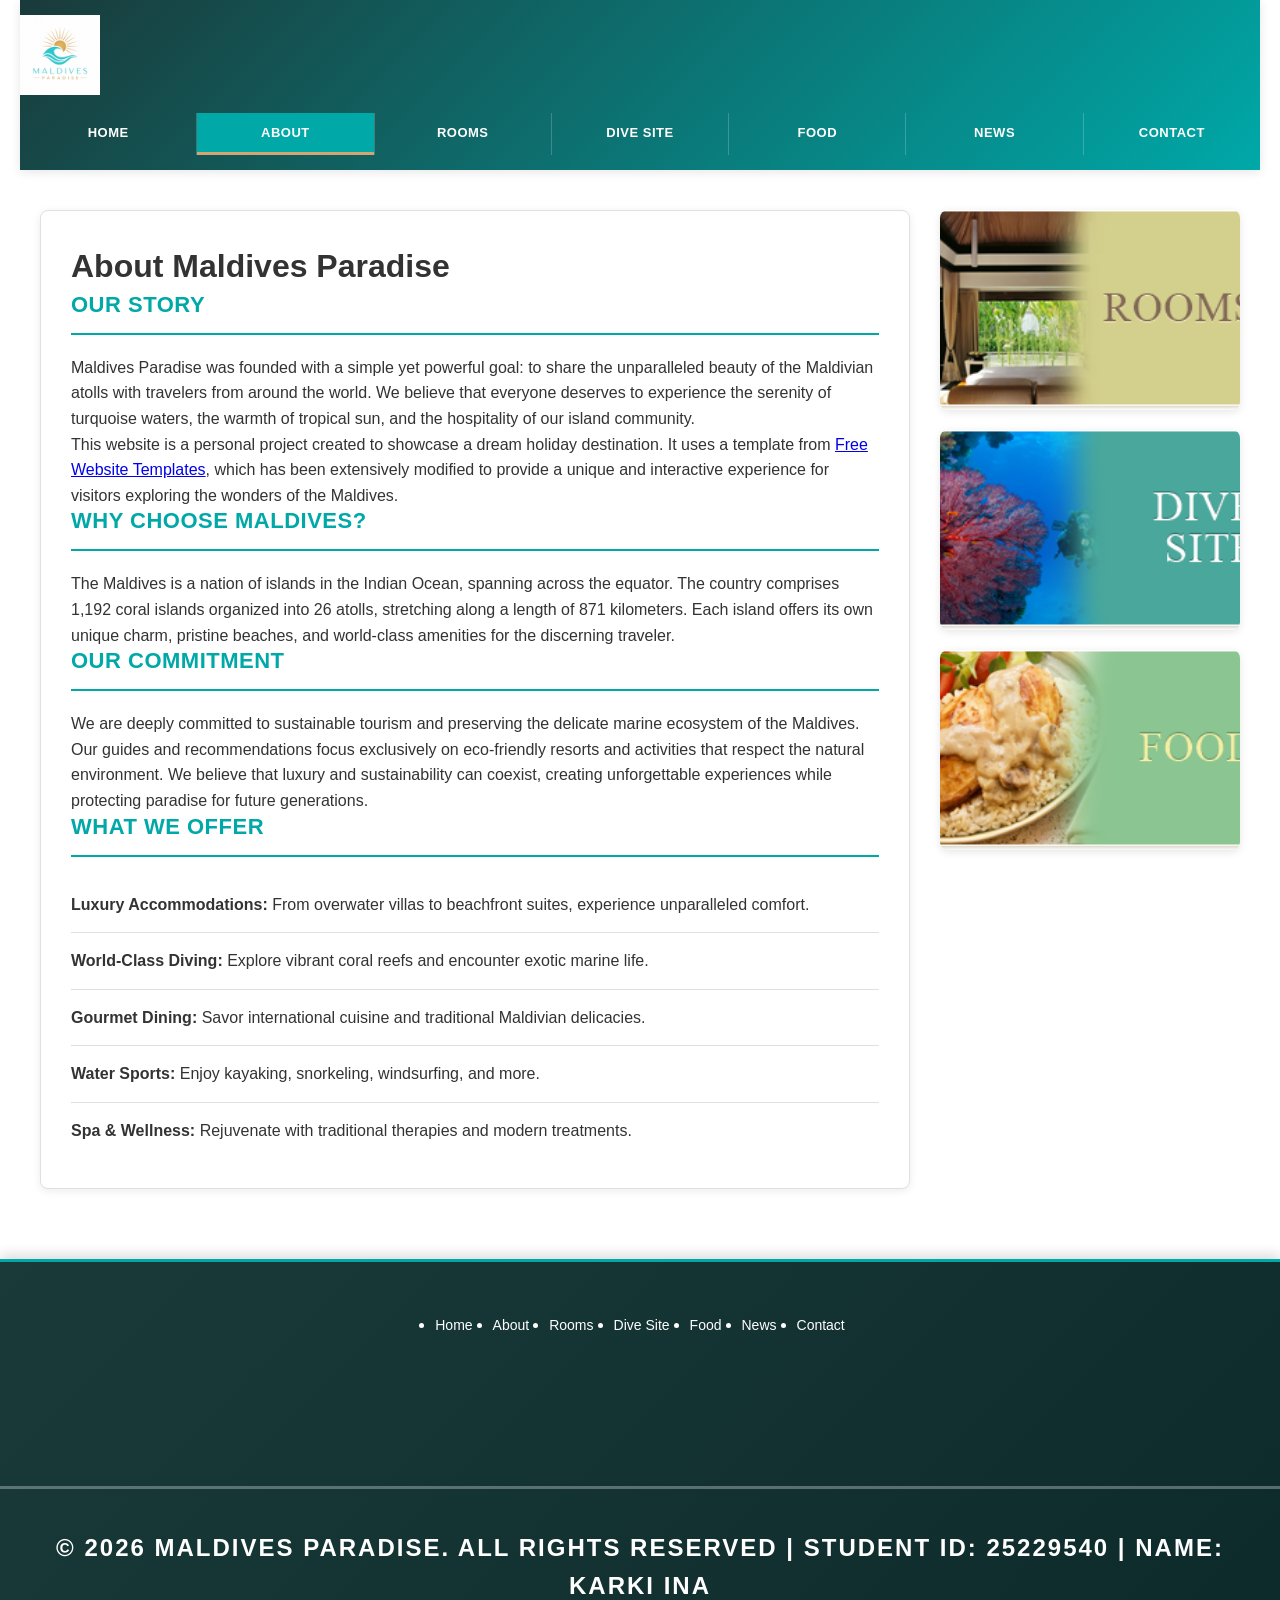
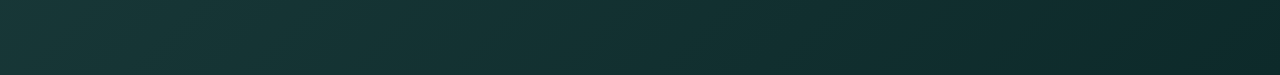
<file: about.html>
<!DOCTYPE html>
<html lang="en">
<head>
	<meta charset="UTF-8">
	<meta name="viewport" content="width=device-width, initial-scale=1.0">
	<title>About - Maldives Paradise</title>
	<link rel="stylesheet" href="css/style.css" type="text/css">
</head>
<body>
	<div id="background">
		<div id="page">
			<!-- HEADER & NAVIGATION -->
			<div id="header">
				<div id="logo">
					<a href="index.html" title="Maldives Paradise Home">
						<img src="images/logo_new.png" alt="Maldives Paradise Logo" style="height: 80px; width: auto;">
					</a>
				</div>
				<div id="navigation">
					<ul>
						<li>
							<a href="index.html">Home</a>
						</li>
						<li class="selected">
							<a href="about.html">About</a>
						</li>
						<li>
							<a href="rooms.html">Rooms</a>
						</li>
						<li>
							<a href="dives.html">Dive Site</a>
						</li>
						<li>
							<a href="foods.html">Food</a>
						</li>
						<li>
							<a href="news.html">News</a>
						</li>
						<li>
							<a href="contact.html">Contact</a>
						</li>
					</ul>
				</div>
			</div>

			<!-- CONTENT -->
			<div id="contents">
				<div class="box">
					<div>
						<div>
							<h1>About Maldives Paradise</h1>
							
							<h3>Our Story</h3>
							<p>
								Maldives Paradise was founded with a simple yet powerful goal: to share the unparalleled beauty of the Maldivian atolls with travelers from around the world. We believe that everyone deserves to experience the serenity of turquoise waters, the warmth of tropical sun, and the hospitality of our island community.
							</p>
							<p>
								This website is a personal project created to showcase a dream holiday destination. It uses a template from <a href="https://freewebsitetemplates.com/">Free Website Templates</a>, which has been extensively modified to provide a unique and interactive experience for visitors exploring the wonders of the Maldives.
							</p>

							<h3>Why Choose Maldives?</h3>
							<p>
								The Maldives is a nation of islands in the Indian Ocean, spanning across the equator. The country comprises 1,192 coral islands organized into 26 atolls, stretching along a length of 871 kilometers. Each island offers its own unique charm, pristine beaches, and world-class amenities for the discerning traveler.
							</p>

							<h3>Our Commitment</h3>
							<p>
								We are deeply committed to sustainable tourism and preserving the delicate marine ecosystem of the Maldives. Our guides and recommendations focus exclusively on eco-friendly resorts and activities that respect the natural environment. We believe that luxury and sustainability can coexist, creating unforgettable experiences while protecting paradise for future generations.
							</p>

							<h3>What We Offer</h3>
							<ul>
								<li><strong>Luxury Accommodations:</strong> From overwater villas to beachfront suites, experience unparalleled comfort.</li>
								<li><strong>World-Class Diving:</strong> Explore vibrant coral reefs and encounter exotic marine life.</li>
								<li><strong>Gourmet Dining:</strong> Savor international cuisine and traditional Maldivian delicacies.</li>
								<li><strong>Water Sports:</strong> Enjoy kayaking, snorkeling, windsurfing, and more.</li>
								<li><strong>Spa & Wellness:</strong> Rejuvenate with traditional therapies and modern treatments.</li>
							</ul>
						</div>
					</div>
				</div>

				<!-- SIDEBAR -->
				<div id="sidebar">
					<div class="section">
						<a href="rooms.html" title="View our luxury rooms">
							<img src="images/rooms.png" alt="Luxury Resort Rooms">
						</a>
					</div>
					<div class="section">
						<a href="dives.html" title="Explore dive sites">
							<img src="images/dive-site.png" alt="Diving Sites">
						</a>
					</div>
					<div class="section">
						<a href="foods.html" title="Discover our cuisine">
							<img src="images/food.png" alt="Gourmet Food">
						</a>
					</div>
				</div>
			</div>
		</div>

		<!-- FOOTER -->
		<div id="footer">
			<div>
				<ul class="navigation">
					<li>
						<a href="index.html">Home</a>
					</li>
					<li class="active">
						<a href="about.html">About</a>
					</li>
					<li>
						<a href="rooms.html">Rooms</a>
					</li>
					<li>
						<a href="dives.html">Dive Site</a>
					</li>
					<li>
						<a href="foods.html">Food</a>
					</li>
					<li>
						<a href="news.html">News</a>
					</li>
					<li>
						<a href="contact.html">Contact</a>
					</li>
				</ul>
				<div id="connect">
					<a href="https://www.pinterest.com/" target="_blank" class="pinterest" title="Follow us on Pinterest"></a>
					<a href="https://www.facebook.com/" target="_blank" class="facebook" title="Like us on Facebook"></a>
					<a href="https://www.twitter.com/" target="_blank" class="twitter" title="Follow us on Twitter"></a>
					<a href="https://www.google.com/" target="_blank" class="googleplus" title="Follow us on Google+"></a>
				</div>
			</div>
			<p>
				© 2026 Maldives Paradise. All Rights Reserved | Student ID: 25229540 | Name: karki Ina
			</p>
		</div>
	</div>
</body>
</html>
</file>
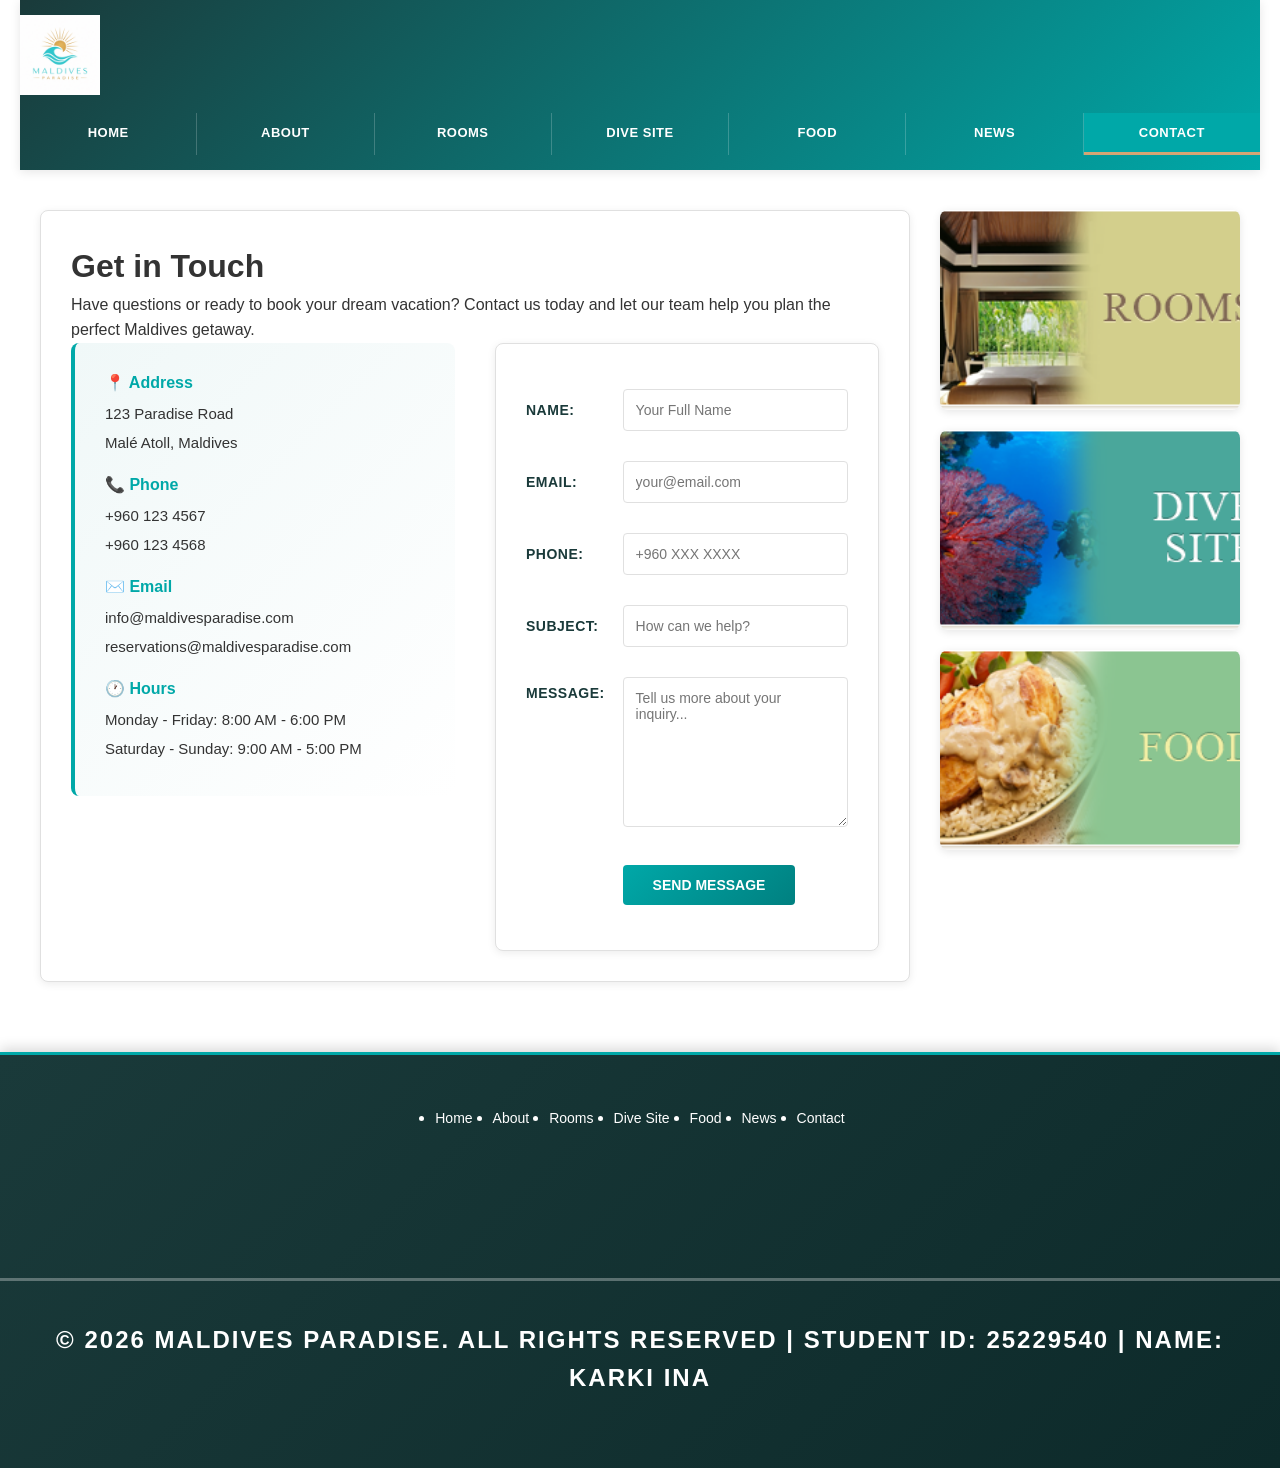
<file: contact.html>
<!DOCTYPE html>
<html lang="en">
<head>
	<meta charset="UTF-8">
	<meta name="viewport" content="width=device-width, initial-scale=1.0">
	<title>Contact - Maldives Paradise</title>
	<link rel="stylesheet" href="css/style.css" type="text/css">
	<style>
		#contact {
			display: grid;
			grid-template-columns: 1fr 1fr;
			gap: 40px;
			align-items: start;
		}

		#contact .info {
			background: linear-gradient(135deg, #f0f8f8 0%, #ffffff 100%);
			padding: 30px;
			border-radius: 8px;
			border-left: 4px solid var(--primary-color);
		}

		#contact .info h4 {
			color: var(--primary-color);
			margin-top: 20px;
			margin-bottom: 10px;
			font-size: 16px;
		}

		#contact .info h4:first-child {
			margin-top: 0;
		}

		#contact .info p {
			color: var(--text-color);
			margin: 5px 0;
			font-size: 15px;
		}

		#contact form {
			background: #ffffff;
			border: 1px solid var(--border-color);
			border-radius: 8px;
			padding: 30px;
			box-shadow: 0 2px 8px rgba(0, 0, 0, 0.08);
		}

		#contact form table {
			width: 100%;
			border-collapse: collapse;
		}

		#contact form table td {
			padding: 15px 0;
		}

		#contact table td:first-child {
			font-size: 14px;
			font-weight: 600;
			color: var(--dark-color);
			text-transform: uppercase;
			letter-spacing: 0.5px;
			width: 30%;
		}

		#contact table td.txtarea {
			vertical-align: top;
			padding-top: 20px;
		}

		#contact form input,
		#contact form textarea {
			width: 100%;
			padding: 12px;
			border: 1px solid var(--border-color);
			border-radius: 4px;
			font-family: 'Segoe UI', sans-serif;
			font-size: 14px;
			transition: border-color 0.3s ease;
		}

		#contact form input:focus,
		#contact form textarea:focus {
			outline: none;
			border-color: var(--primary-color);
			box-shadow: 0 0 0 3px rgba(0, 168, 168, 0.1);
		}

		#contact form textarea {
			resize: vertical;
			min-height: 150px;
		}

		#contact input.btn {
			background: linear-gradient(135deg, var(--primary-color) 0%, #008080 100%);
			color: #ffffff;
			border: none;
			padding: 12px 30px;
			font-weight: 600;
			font-size: 14px;
			text-transform: uppercase;
			cursor: pointer;
			border-radius: 4px;
			transition: all 0.3s ease;
			width: auto;
			height: auto;
		}

		#contact input.btn:hover {
			transform: translateY(-2px);
			box-shadow: 0 4px 12px rgba(0, 168, 168, 0.3);
		}

		@media (max-width: 768px) {
			#contact {
				grid-template-columns: 1fr;
				gap: 30px;
			}
		}
	</style>
</head>
<body>
	<div id="background">
		<div id="page">
			<!-- HEADER & NAVIGATION -->
			<div id="header">
				<div id="logo">
					<a href="index.html" title="Maldives Paradise Home">
						<img src="images/logo_new.png" alt="Maldives Paradise Logo" style="height: 80px; width: auto;">
					</a>
				</div>
				<div id="navigation">
					<ul>
						<li>
							<a href="index.html">Home</a>
						</li>
						<li>
							<a href="about.html">About</a>
						</li>
						<li>
							<a href="rooms.html">Rooms</a>
						</li>
						<li>
							<a href="dives.html">Dive Site</a>
						</li>
						<li>
							<a href="foods.html">Food</a>
						</li>
						<li>
							<a href="news.html">News</a>
						</li>
						<li class="selected">
							<a href="contact.html">Contact</a>
						</li>
					</ul>
				</div>
			</div>

			<!-- CONTENT -->
			<div id="contents">
				<div class="box">
					<div>
						<div>
							<h1>Get in Touch</h1>
							<p>Have questions or ready to book your dream vacation? Contact us today and let our team help you plan the perfect Maldives getaway.</p>
							
							<div id="contact">
								<div class="info">
									<h4>📍 Address</h4>
									<p>123 Paradise Road</p>
									<p>Malé Atoll, Maldives</p>

									<h4>📞 Phone</h4>
									<p>+960 123 4567</p>
									<p>+960 123 4568</p>

									<h4>✉️ Email</h4>
									<p>info@maldivesparadise.com</p>
									<p>reservations@maldivesparadise.com</p>

									<h4>🕐 Hours</h4>
									<p>Monday - Friday: 8:00 AM - 6:00 PM</p>
									<p>Saturday - Sunday: 9:00 AM - 5:00 PM</p>
								</div>

								<form action="index.html" method="post">
									<table>
										<tr>
											<td>Name:</td>
											<td><input type="text" name="name" placeholder="Your Full Name" required></td>
										</tr>
										<tr>
											<td>Email:</td>
											<td><input type="email" name="email" placeholder="your@email.com" required></td>
										</tr>
										<tr>
											<td>Phone:</td>
											<td><input type="tel" name="phone" placeholder="+960 XXX XXXX"></td>
										</tr>
										<tr>
											<td>Subject:</td>
											<td><input type="text" name="subject" placeholder="How can we help?" required></td>
										</tr>
										<tr>
											<td class="txtarea">Message:</td>
											<td><textarea name="message" placeholder="Tell us more about your inquiry..." required></textarea></td>
										</tr>
										<tr>
											<td></td>
											<td><input type="submit" value="Send Message" class="btn"></td>
										</tr>
									</table>
								</form>
							</div>
						</div>
					</div>
				</div>

				<!-- SIDEBAR -->
				<div id="sidebar">
					<div class="section">
						<a href="rooms.html" title="View our luxury rooms">
							<img src="images/rooms.png" alt="Luxury Resort Rooms">
						</a>
					</div>
					<div class="section">
						<a href="dives.html" title="Explore dive sites">
							<img src="images/dive-site.png" alt="Diving Sites">
						</a>
					</div>
					<div class="section">
						<a href="foods.html" title="Discover our cuisine">
							<img src="images/food.png" alt="Gourmet Food">
						</a>
					</div>
				</div>
			</div>
		</div>

		<!-- FOOTER -->
		<div id="footer">
			<div>
				<ul class="navigation">
					<li>
						<a href="index.html">Home</a>
					</li>
					<li>
						<a href="about.html">About</a>
					</li>
					<li>
						<a href="rooms.html">Rooms</a>
					</li>
					<li>
						<a href="dives.html">Dive Site</a>
					</li>
					<li>
						<a href="foods.html">Food</a>
					</li>
					<li>
						<a href="news.html">News</a>
					</li>
					<li class="active">
						<a href="contact.html">Contact</a>
					</li>
				</ul>
				<div id="connect">
					<a href="https://www.pinterest.com/" target="_blank" class="pinterest" title="Follow us on Pinterest"></a>
					<a href="https://www.facebook.com/" target="_blank" class="facebook" title="Like us on Facebook"></a>
					<a href="https://www.twitter.com/" target="_blank" class="twitter" title="Follow us on Twitter"></a>
					<a href="https://www.google.com/" target="_blank" class="googleplus" title="Follow us on Google+"></a>
				</div>
			</div>
			<p>
				© 2026 Maldives Paradise. All Rights Reserved | Student ID: 25229540 | Name: karki Ina
			</p>
		</div>
	</div>
</body>
</html>
</file>
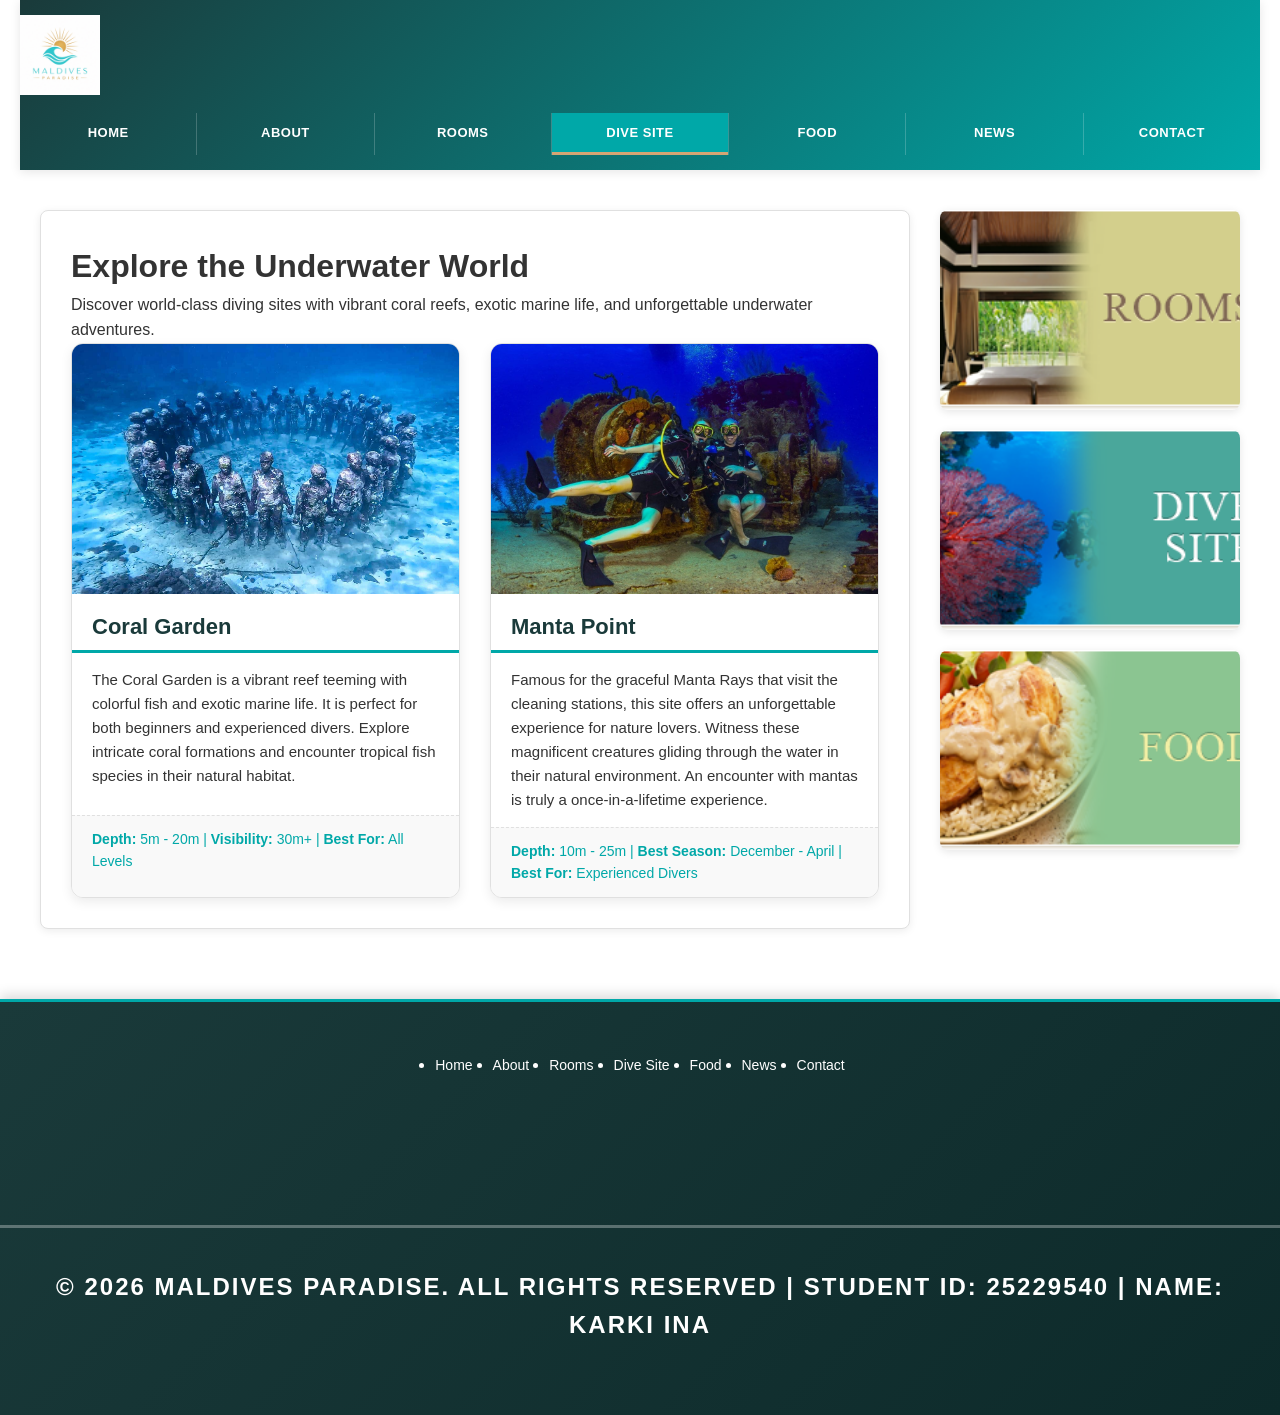
<file: dives.html>
<!DOCTYPE html>
<html lang="en">
<head>
	<meta charset="UTF-8">
	<meta name="viewport" content="width=device-width, initial-scale=1.0">
	<title>Dive Site - Maldives Paradise</title>
	<link rel="stylesheet" href="css/style.css" type="text/css">
</head>
<body>
	<div id="background">
		<div id="page">
			<!-- HEADER & NAVIGATION -->
			<div id="header">
				<div id="logo">
					<a href="index.html" title="Maldives Paradise Home">
						<img src="images/logo_new.png" alt="Maldives Paradise Logo" style="height: 80px; width: auto;">
					</a>
				</div>
				<div id="navigation">
					<ul>
						<li>
							<a href="index.html">Home</a>
						</li>
						<li>
							<a href="about.html">About</a>
						</li>
						<li>
							<a href="rooms.html">Rooms</a>
						</li>
						<li class="selected">
							<a href="dives.html">Dive Site</a>
						</li>
						<li>
							<a href="foods.html">Food</a>
						</li>
						<li>
							<a href="news.html">News</a>
						</li>
						<li>
							<a href="contact.html">Contact</a>
						</li>
					</ul>
				</div>
			</div>

			<!-- CONTENT -->
			<div id="contents">
				<div class="box">
					<div>
						<div>
							<h1>Explore the Underwater World</h1>
							<p>Discover world-class diving sites with vibrant coral reefs, exotic marine life, and unforgettable underwater adventures.</p>
							
							<ul id="sites">
								<li>
									<img src="images/reef1.jpg" alt="Coral Garden">
									<h4>Coral Garden</h4>
									<p>
										The Coral Garden is a vibrant reef teeming with colorful fish and exotic marine life. It is perfect for both beginners and experienced divers. Explore intricate coral formations and encounter tropical fish species in their natural habitat.
									</p>
									<p>
										<strong>Depth:</strong> 5m - 20m | <strong>Visibility:</strong> 30m+ | <strong>Best For:</strong> All Levels
									</p>
								</li>
								<li>
									<img src="images/reef2.jpg" alt="Manta Point">
									<h4>Manta Point</h4>
									<p>
										Famous for the graceful Manta Rays that visit the cleaning stations, this site offers an unforgettable experience for nature lovers. Witness these magnificent creatures gliding through the water in their natural environment. An encounter with mantas is truly a once-in-a-lifetime experience.
									</p>
									<p>
										<strong>Depth:</strong> 10m - 25m | <strong>Best Season:</strong> December - April | <strong>Best For:</strong> Experienced Divers
									</p>
								</li>
							</ul>
						</div>
					</div>
				</div>

				<!-- SIDEBAR -->
				<div id="sidebar">
					<div class="section">
						<a href="rooms.html" title="View our luxury rooms">
							<img src="images/rooms.png" alt="Luxury Resort Rooms">
						</a>
					</div>
					<div class="section">
						<a href="dives.html" title="Explore dive sites">
							<img src="images/dive-site.png" alt="Diving Sites">
						</a>
					</div>
					<div class="section">
						<a href="foods.html" title="Discover our cuisine">
							<img src="images/food.png" alt="Gourmet Food">
						</a>
					</div>
				</div>
			</div>
		</div>

		<!-- FOOTER -->
		<div id="footer">
			<div>
				<ul class="navigation">
					<li>
						<a href="index.html">Home</a>
					</li>
					<li>
						<a href="about.html">About</a>
					</li>
					<li>
						<a href="rooms.html">Rooms</a>
					</li>
					<li class="active">
						<a href="dives.html">Dive Site</a>
					</li>
					<li>
						<a href="foods.html">Food</a>
					</li>
					<li>
						<a href="news.html">News</a>
					</li>
					<li>
						<a href="contact.html">Contact</a>
					</li>
				</ul>
				<div id="connect">
					<a href="https://www.pinterest.com/" target="_blank" class="pinterest" title="Follow us on Pinterest"></a>
					<a href="https://www.facebook.com/" target="_blank" class="facebook" title="Like us on Facebook"></a>
					<a href="https://www.twitter.com/" target="_blank" class="twitter" title="Follow us on Twitter"></a>
					<a href="https://www.google.com/" target="_blank" class="googleplus" title="Follow us on Google+"></a>
				</div>
			</div>
			<p>
				© 2026 Maldives Paradise. All Rights Reserved | Student ID: 25229540 | Name: karki Ina
			</p>
		</div>
	</div>
</body>
</html>
</file>
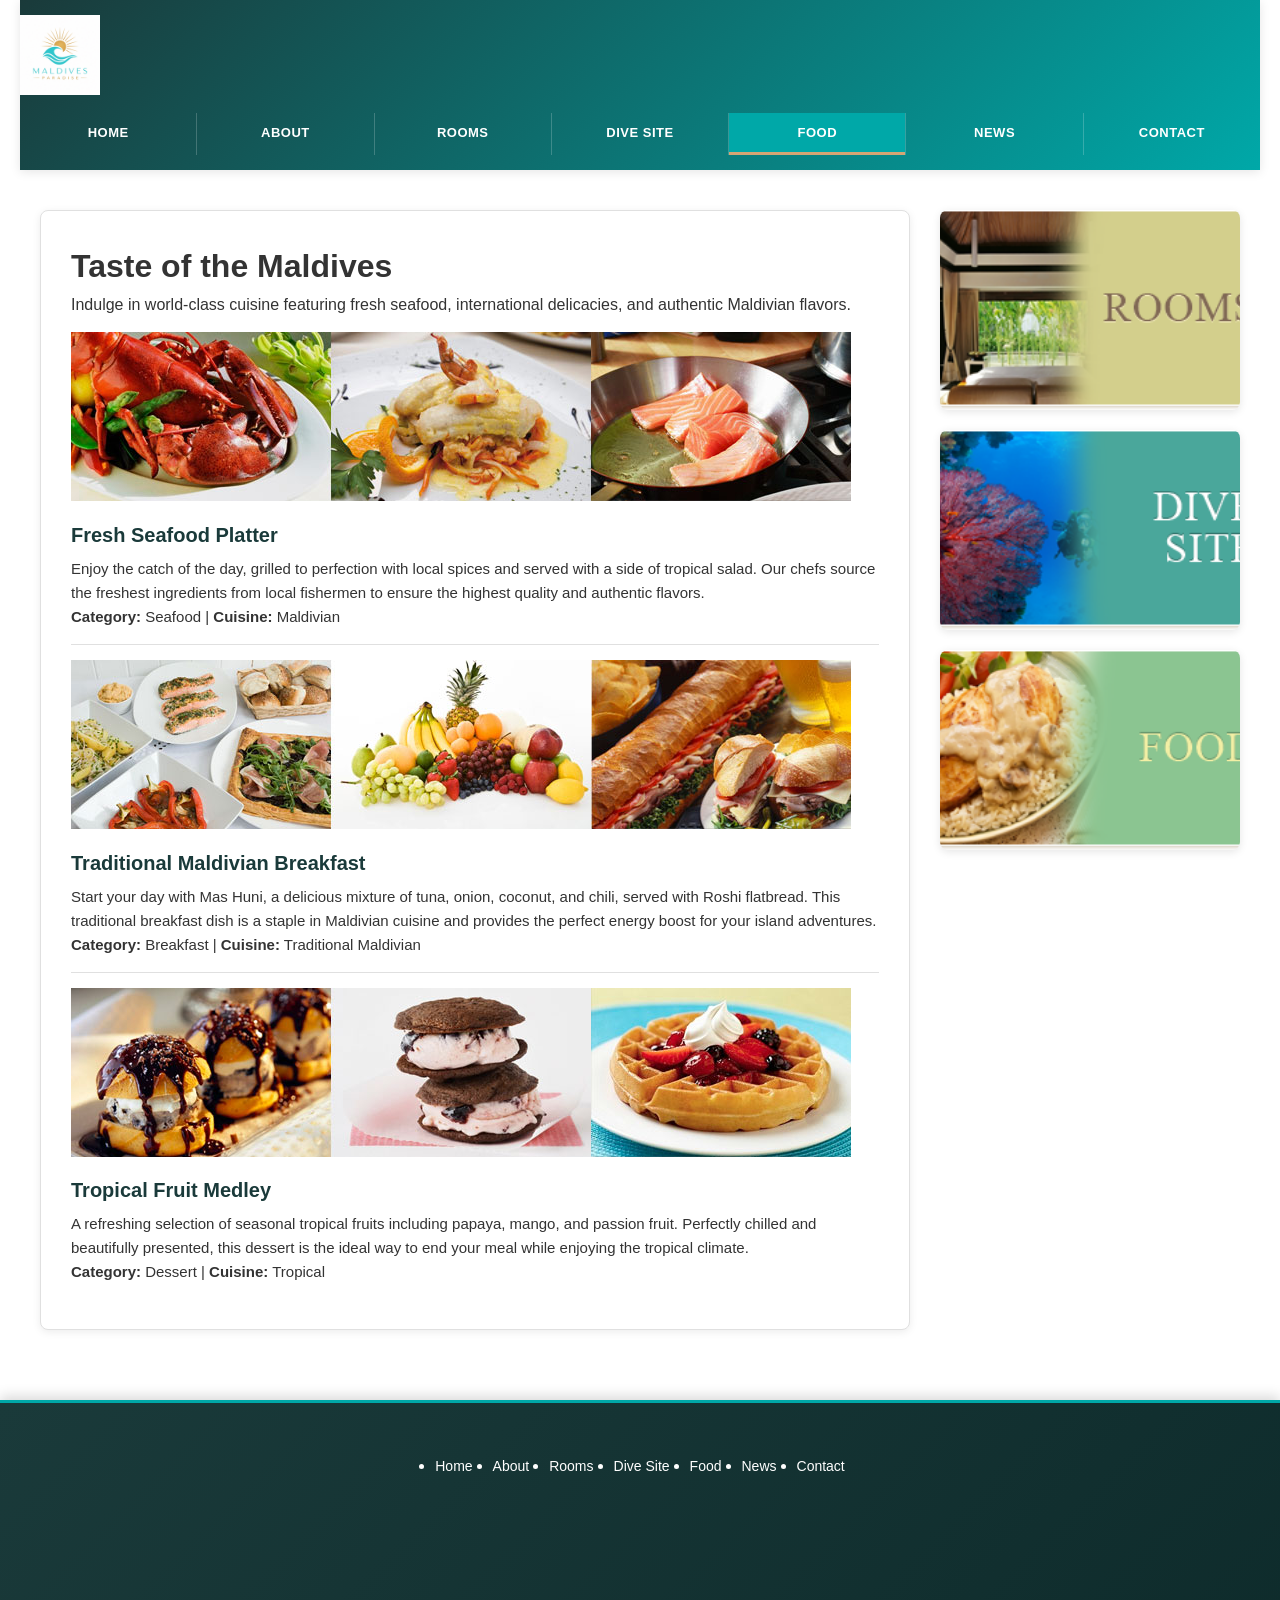
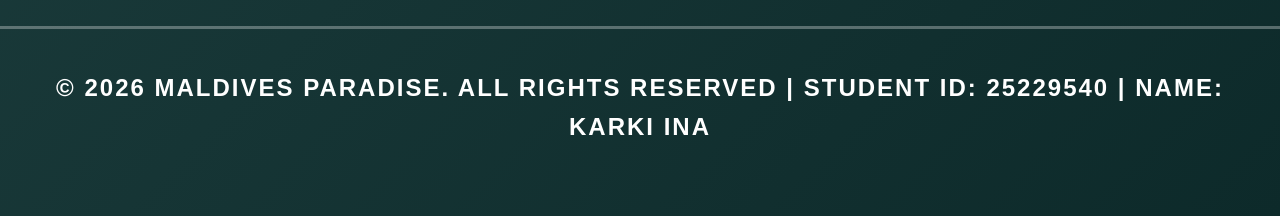
<file: foods.html>
<!DOCTYPE html>
<html lang="en">
<head>
	<meta charset="UTF-8">
	<meta name="viewport" content="width=device-width, initial-scale=1.0">
	<title>Food - Maldives Paradise</title>
	<link rel="stylesheet" href="css/style.css" type="text/css">
</head>
<body>
	<div id="background">
		<div id="page">
			<!-- HEADER & NAVIGATION -->
			<div id="header">
				<div id="logo">
					<a href="index.html" title="Maldives Paradise Home">
						<img src="images/logo_new.png" alt="Maldives Paradise Logo" style="height: 80px; width: auto;">
					</a>
				</div>
				<div id="navigation">
					<ul>
						<li>
							<a href="index.html">Home</a>
						</li>
						<li>
							<a href="about.html">About</a>
						</li>
						<li>
							<a href="rooms.html">Rooms</a>
						</li>
						<li>
							<a href="dives.html">Dive Site</a>
						</li>
						<li class="selected">
							<a href="foods.html">Food</a>
						</li>
						<li>
							<a href="news.html">News</a>
						</li>
						<li>
							<a href="contact.html">Contact</a>
						</li>
					</ul>
				</div>
			</div>

			<!-- CONTENT -->
			<div id="contents">
				<div class="box">
					<div>
						<div>
							<h1>Taste of the Maldives</h1>
							<p>Indulge in world-class cuisine featuring fresh seafood, international delicacies, and authentic Maldivian flavors.</p>
							
							<ul id="foods">
								<li>
									<img src="images/seafoods.jpg" alt="Fresh Seafood Platter">
									<h4>Fresh Seafood Platter</h4>
									<p>
										Enjoy the catch of the day, grilled to perfection with local spices and served with a side of tropical salad. Our chefs source the freshest ingredients from local fishermen to ensure the highest quality and authentic flavors.
									</p>
									<p><strong>Category:</strong> Seafood | <strong>Cuisine:</strong> Maldivian</p>
								</li>
								<li>
									<img src="images/buffet.jpg" alt="Traditional Maldivian Breakfast">
									<h4>Traditional Maldivian Breakfast</h4>
									<p>
										Start your day with Mas Huni, a delicious mixture of tuna, onion, coconut, and chili, served with Roshi flatbread. This traditional breakfast dish is a staple in Maldivian cuisine and provides the perfect energy boost for your island adventures.
									</p>
									<p><strong>Category:</strong> Breakfast | <strong>Cuisine:</strong> Traditional Maldivian</p>
								</li>
								<li>
									<img src="images/desserts.jpg" alt="Tropical Fruit Medley">
									<h4>Tropical Fruit Medley</h4>
									<p>
										A refreshing selection of seasonal tropical fruits including papaya, mango, and passion fruit. Perfectly chilled and beautifully presented, this dessert is the ideal way to end your meal while enjoying the tropical climate.
									</p>
									<p><strong>Category:</strong> Dessert | <strong>Cuisine:</strong> Tropical</p>
								</li>
							</ul>
						</div>
					</div>
				</div>

				<!-- SIDEBAR -->
				<div id="sidebar">
					<div class="section">
						<a href="rooms.html" title="View our luxury rooms">
							<img src="images/rooms.png" alt="Luxury Resort Rooms">
						</a>
					</div>
					<div class="section">
						<a href="dives.html" title="Explore dive sites">
							<img src="images/dive-site.png" alt="Diving Sites">
						</a>
					</div>
					<div class="section">
						<a href="foods.html" title="Discover our cuisine">
							<img src="images/food.png" alt="Gourmet Food">
						</a>
					</div>
				</div>
			</div>
		</div>

		<!-- FOOTER -->
		<div id="footer">
			<div>
				<ul class="navigation">
					<li>
						<a href="index.html">Home</a>
					</li>
					<li>
						<a href="about.html">About</a>
					</li>
					<li>
						<a href="rooms.html">Rooms</a>
					</li>
					<li>
						<a href="dives.html">Dive Site</a>
					</li>
					<li class="active">
						<a href="foods.html">Food</a>
					</li>
					<li>
						<a href="news.html">News</a>
					</li>
					<li>
						<a href="contact.html">Contact</a>
					</li>
				</ul>
				<div id="connect">
					<a href="https://www.pinterest.com/" target="_blank" class="pinterest" title="Follow us on Pinterest"></a>
					<a href="https://www.facebook.com/" target="_blank" class="facebook" title="Like us on Facebook"></a>
					<a href="https://www.twitter.com/" target="_blank" class="twitter" title="Follow us on Twitter"></a>
					<a href="https://www.google.com/" target="_blank" class="googleplus" title="Follow us on Google+"></a>
				</div>
			</div>
			<p>
				© 2026 Maldives Paradise. All Rights Reserved | Student ID: 25229540 | Name: karki Ina
			</p>
		</div>
	</div>
</body>
</html>
</file>
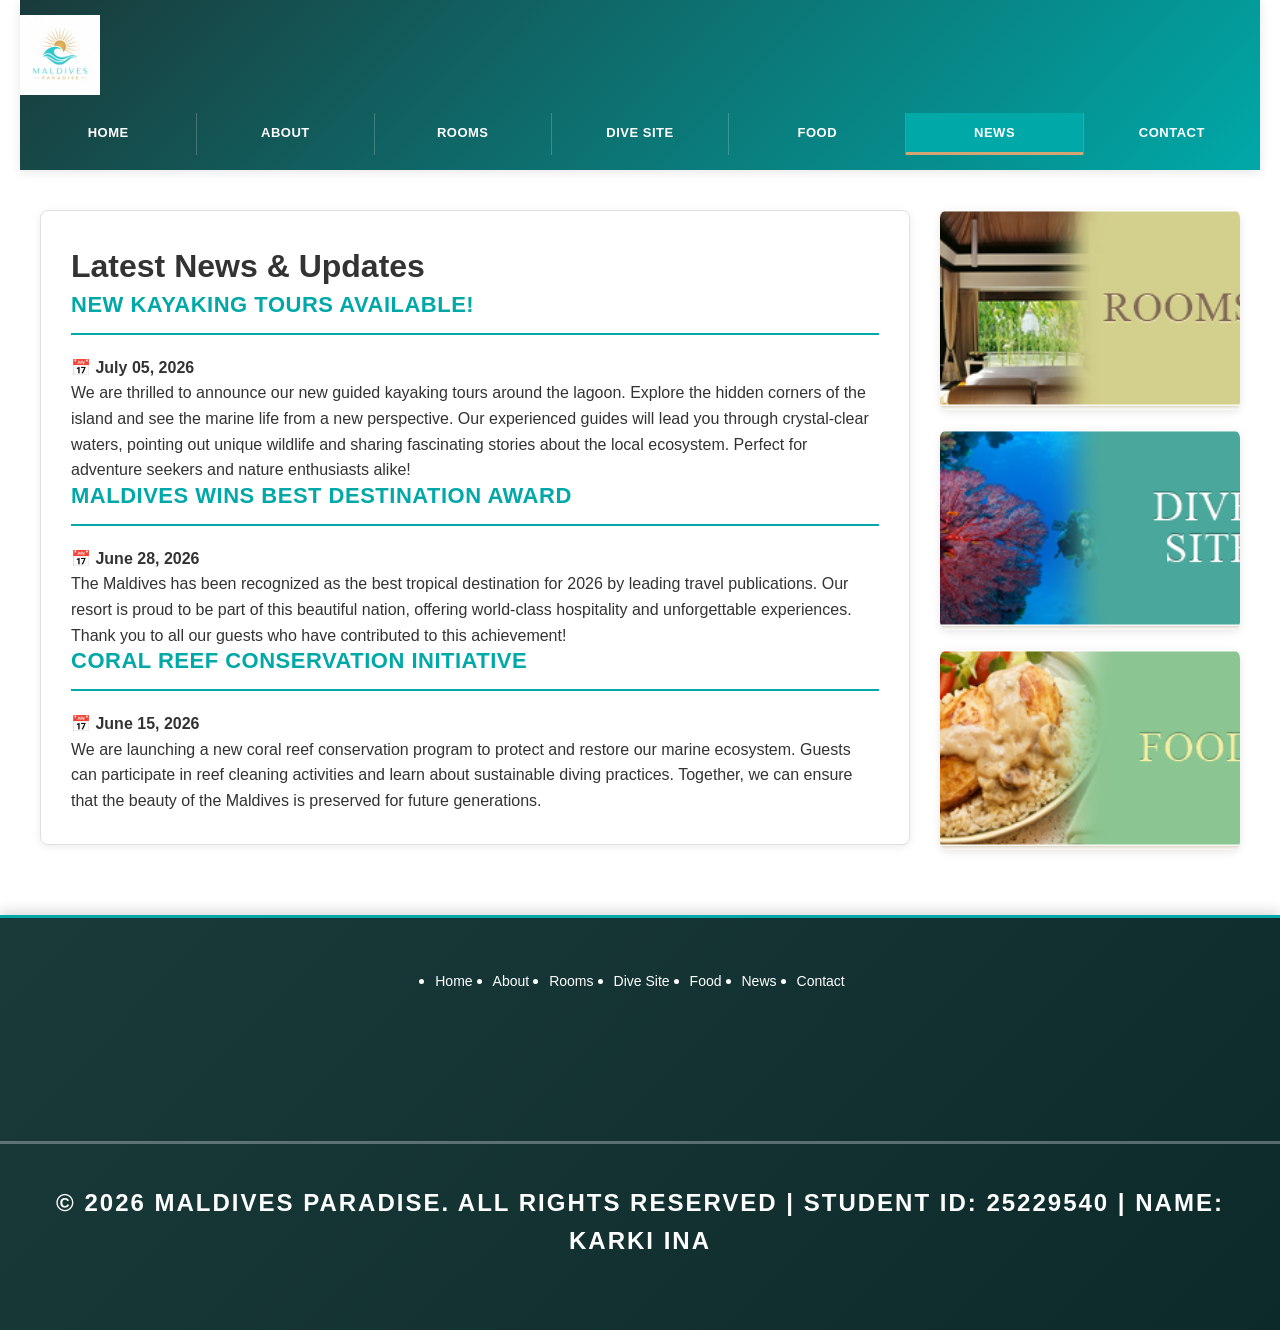
<file: news.html>
<!DOCTYPE html>
<html lang="en">
<head>
	<meta charset="UTF-8">
	<meta name="viewport" content="width=device-width, initial-scale=1.0">
	<title>News - Maldives Paradise</title>
	<link rel="stylesheet" href="css/style.css" type="text/css">
</head>
<body>
	<div id="background">
		<div id="page">
			<!-- HEADER & NAVIGATION -->
			<div id="header">
				<div id="logo">
					<a href="index.html" title="Maldives Paradise Home">
						<img src="images/logo_new.png" alt="Maldives Paradise Logo" style="height: 80px; width: auto;">
					</a>
				</div>
				<div id="navigation">
					<ul>
						<li>
							<a href="index.html">Home</a>
						</li>
						<li>
							<a href="about.html">About</a>
						</li>
						<li>
							<a href="rooms.html">Rooms</a>
						</li>
						<li>
							<a href="dives.html">Dive Site</a>
						</li>
						<li>
							<a href="foods.html">Food</a>
						</li>
						<li class="selected">
							<a href="news.html">News</a>
						</li>
						<li>
							<a href="contact.html">Contact</a>
						</li>
					</ul>
				</div>
			</div>

			<!-- CONTENT -->
			<div id="contents">
				<div class="box">
					<div>
						<div>
							<h1>Latest News & Updates</h1>
							
							<h3>New Kayaking Tours Available!</h3>
							<p>
								<strong>📅 July 05, 2026</strong><br>
								We are thrilled to announce our new guided kayaking tours around the lagoon. Explore the hidden corners of the island and see the marine life from a new perspective. Our experienced guides will lead you through crystal-clear waters, pointing out unique wildlife and sharing fascinating stories about the local ecosystem. Perfect for adventure seekers and nature enthusiasts alike!
							</p>

							<h3>Maldives Wins Best Destination Award</h3>
							<p>
								<strong>📅 June 28, 2026</strong><br>
								The Maldives has been recognized as the best tropical destination for 2026 by leading travel publications. Our resort is proud to be part of this beautiful nation, offering world-class hospitality and unforgettable experiences. Thank you to all our guests who have contributed to this achievement!
							</p>

							<h3>Coral Reef Conservation Initiative</h3>
							<p>
								<strong>📅 June 15, 2026</strong><br>
								We are launching a new coral reef conservation program to protect and restore our marine ecosystem. Guests can participate in reef cleaning activities and learn about sustainable diving practices. Together, we can ensure that the beauty of the Maldives is preserved for future generations.
							</p>
						</div>
					</div>
				</div>

				<!-- SIDEBAR -->
				<div id="sidebar">
					<div class="section">
						<a href="rooms.html" title="View our luxury rooms">
							<img src="images/rooms.png" alt="Luxury Resort Rooms">
						</a>
					</div>
					<div class="section">
						<a href="dives.html" title="Explore dive sites">
							<img src="images/dive-site.png" alt="Diving Sites">
						</a>
					</div>
					<div class="section">
						<a href="foods.html" title="Discover our cuisine">
							<img src="images/food.png" alt="Gourmet Food">
						</a>
					</div>
				</div>
			</div>
		</div>

		<!-- FOOTER -->
		<div id="footer">
			<div>
				<ul class="navigation">
					<li>
						<a href="index.html">Home</a>
					</li>
					<li>
						<a href="about.html">About</a>
					</li>
					<li>
						<a href="rooms.html">Rooms</a>
					</li>
					<li>
						<a href="dives.html">Dive Site</a>
					</li>
					<li>
						<a href="foods.html">Food</a>
					</li>
					<li class="active">
						<a href="news.html">News</a>
					</li>
					<li>
						<a href="contact.html">Contact</a>
					</li>
				</ul>
				<div id="connect">
					<a href="https://www.pinterest.com/" target="_blank" class="pinterest" title="Follow us on Pinterest"></a>
					<a href="https://www.facebook.com/" target="_blank" class="facebook" title="Like us on Facebook"></a>
					<a href="https://www.twitter.com/" target="_blank" class="twitter" title="Follow us on Twitter"></a>
					<a href="https://www.google.com/" target="_blank" class="googleplus" title="Follow us on Google+"></a>
				</div>
			</div>
			<p>
				© 2026 Maldives Paradise. All Rights Reserved | Student ID: 25229540 | Name: karki Ina
			</p>
		</div>
	</div>
</body>
</html>
</file>
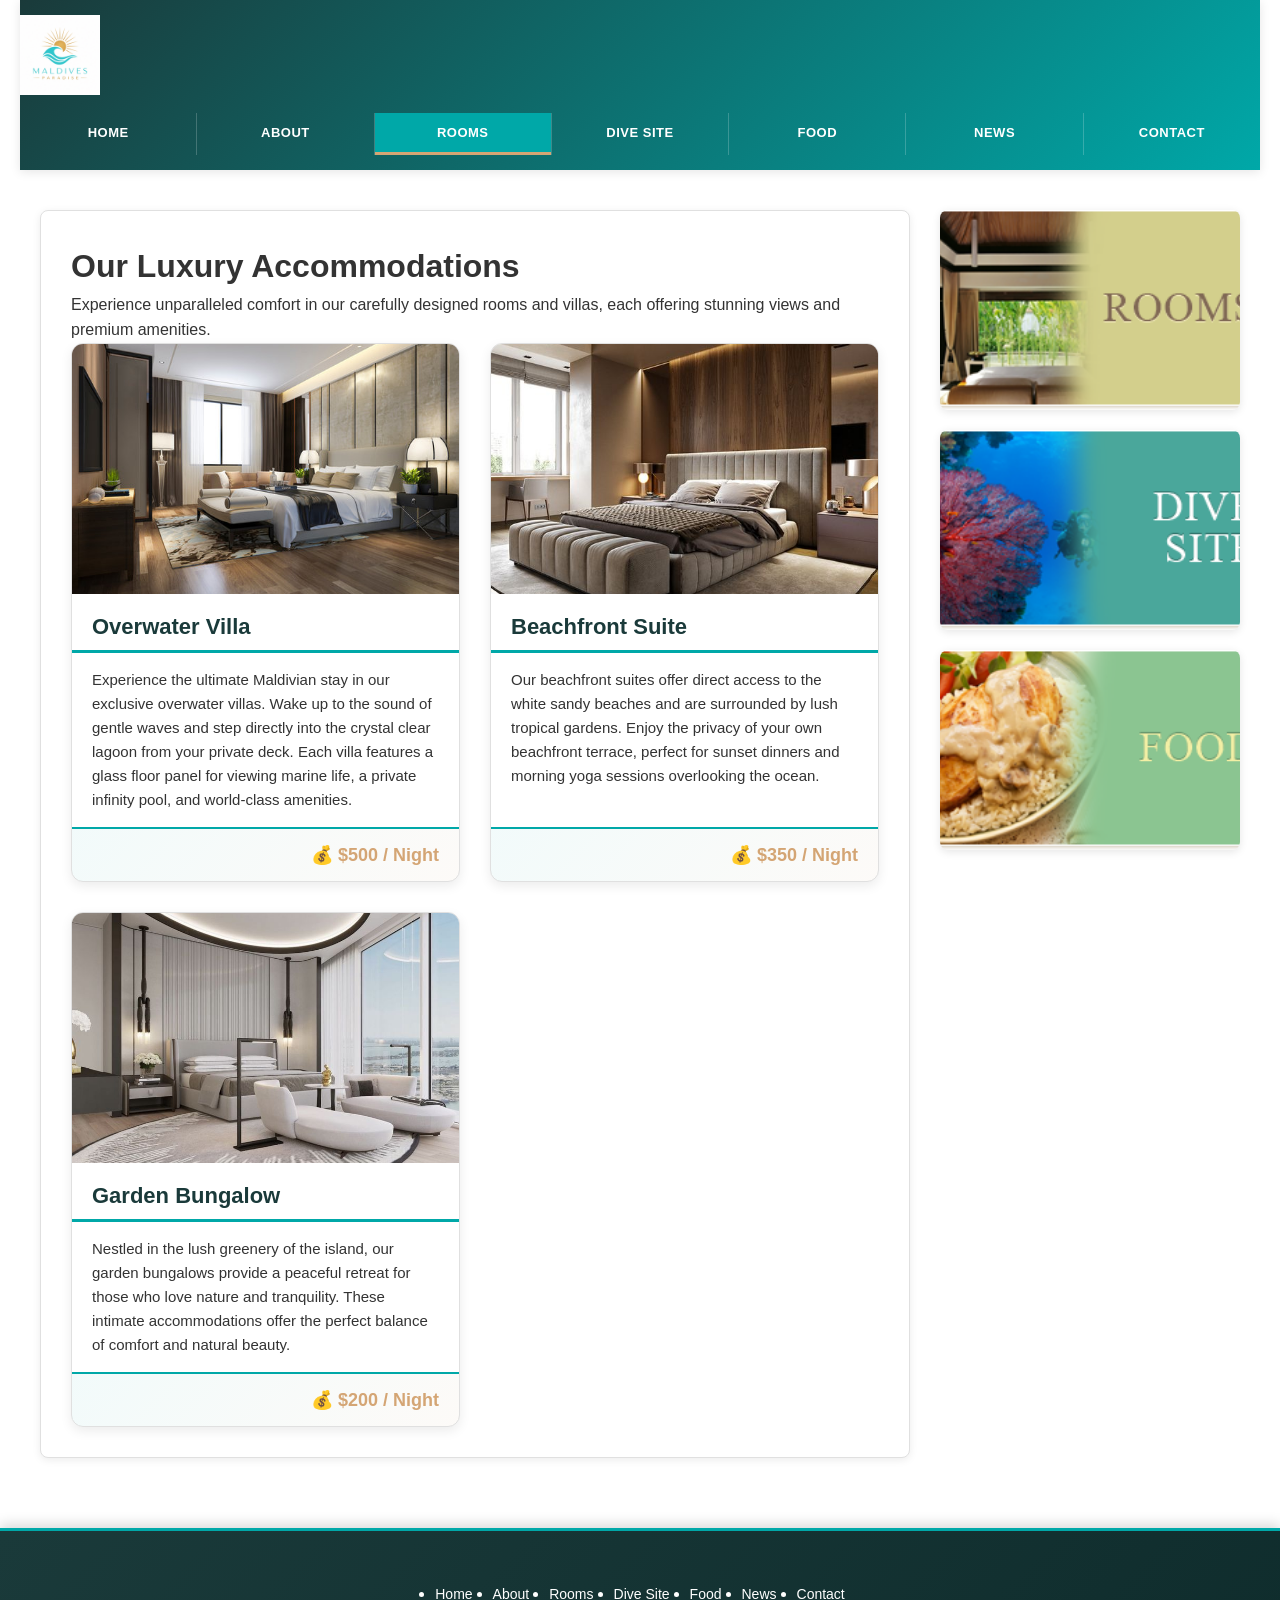
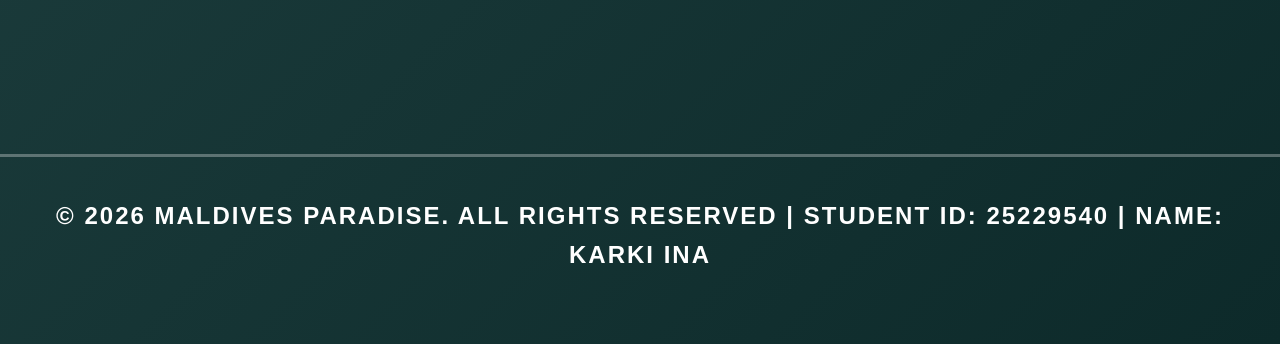
<file: rooms.html>
<!DOCTYPE html>
<html lang="en">
<head>
	<meta charset="UTF-8">
	<meta name="viewport" content="width=device-width, initial-scale=1.0">
	<title>Rooms - Maldives Paradise</title>
	<link rel="stylesheet" href="css/style.css" type="text/css">
</head>
<body>
	<div id="background">
		<div id="page">
			<!-- HEADER & NAVIGATION -->
			<div id="header">
				<div id="logo">
					<a href="index.html" title="Maldives Paradise Home">
						<img src="images/logo_new.png" alt="Maldives Paradise Logo" style="height: 80px; width: auto;">
					</a>
				</div>
				<div id="navigation">
					<ul>
						<li>
							<a href="index.html">Home</a>
						</li>
						<li>
							<a href="about.html">About</a>
						</li>
						<li class="selected">
							<a href="rooms.html">Rooms</a>
						</li>
						<li>
							<a href="dives.html">Dive Site</a>
						</li>
						<li>
							<a href="foods.html">Food</a>
						</li>
						<li>
							<a href="news.html">News</a>
						</li>
						<li>
							<a href="contact.html">Contact</a>
						</li>
					</ul>
				</div>
			</div>

			<!-- CONTENT -->
			<div id="contents">
				<div class="box">
					<div>
						<div>
							<h1>Our Luxury Accommodations</h1>
							<p>Experience unparalleled comfort in our carefully designed rooms and villas, each offering stunning views and premium amenities.</p>
							
							<ul id="rooms">
								<li>
									<img src="images/first-class.jpg" alt="Overwater Villa">
									<h4>Overwater Villa</h4>
									<p>
										Experience the ultimate Maldivian stay in our exclusive overwater villas. Wake up to the sound of gentle waves and step directly into the crystal clear lagoon from your private deck. Each villa features a glass floor panel for viewing marine life, a private infinity pool, and world-class amenities.
									</p>
									<span class="rate">💰 $500 / Night</span>
								</li>
								<li>
									<img src="images/deluxe.jpg" alt="Beachfront Suite">
									<h4>Beachfront Suite</h4>
									<p>
										Our beachfront suites offer direct access to the white sandy beaches and are surrounded by lush tropical gardens. Enjoy the privacy of your own beachfront terrace, perfect for sunset dinners and morning yoga sessions overlooking the ocean.
									</p>
									<span class="rate">💰 $350 / Night</span>
								</li>
								<li>
									<img src="images/suite.jpg" alt="Garden Bungalow">
									<h4>Garden Bungalow</h4>
									<p>
										Nestled in the lush greenery of the island, our garden bungalows provide a peaceful retreat for those who love nature and tranquility. These intimate accommodations offer the perfect balance of comfort and natural beauty.
									</p>
									<span class="rate">💰 $200 / Night</span>
								</li>
							</ul>
						</div>
					</div>
				</div>

				<!-- SIDEBAR -->
				<div id="sidebar">
					<div class="section">
						<a href="rooms.html" title="View our luxury rooms">
							<img src="images/rooms.png" alt="Luxury Resort Rooms">
						</a>
					</div>
					<div class="section">
						<a href="dives.html" title="Explore dive sites">
							<img src="images/dive-site.png" alt="Diving Sites">
						</a>
					</div>
					<div class="section">
						<a href="foods.html" title="Discover our cuisine">
							<img src="images/food.png" alt="Gourmet Food">
						</a>
					</div>
				</div>
			</div>
		</div>

		<!-- FOOTER -->
		<div id="footer">
			<div>
				<ul class="navigation">
					<li>
						<a href="index.html">Home</a>
					</li>
					<li>
						<a href="about.html">About</a>
					</li>
					<li class="active">
						<a href="rooms.html">Rooms</a>
					</li>
					<li>
						<a href="dives.html">Dive Site</a>
					</li>
					<li>
						<a href="foods.html">Food</a>
					</li>
					<li>
						<a href="news.html">News</a>
					</li>
					<li>
						<a href="contact.html">Contact</a>
					</li>
				</ul>
				<div id="connect">
					<a href="https://www.pinterest.com/" target="_blank" class="pinterest" title="Follow us on Pinterest"></a>
					<a href="https://www.facebook.com/" target="_blank" class="facebook" title="Like us on Facebook"></a>
					<a href="https://www.twitter.com/" target="_blank" class="twitter" title="Follow us on Twitter"></a>
					<a href="https://www.google.com/" target="_blank" class="googleplus" title="Follow us on Google+"></a>
				</div>
			</div>
			<p>
				© 2026 Maldives Paradise. All Rights Reserved | Student ID: 25229540 | Name: karki Ina
			</p>
		</div>
	</div>
</body>
</html>
</file>
<file: css/style.css>
/* ===== MODERN MALDIVES PARADISE WEBSITE ===== */
/* Production-Ready Design with Responsive Layout */

* {
	margin: 0;
	padding: 0;
	box-sizing: border-box;
}

:root {
	--primary-color: #00a8a8;
	--secondary-color: #d4a574;
	--dark-color: #1a3a3a;
	--light-color: #f5f5f5;
	--accent-color: #ff6b6b;
	--text-color: #333333;
	--border-color: #e0e0e0;
}

html {
	scroll-behavior: smooth;
	height: 100%;
}

body {
	font-family: 'Segoe UI', Tahoma, Geneva, Verdana, sans-serif;
	line-height: 1.6;
	color: var(--text-color);
	background-color: #ffffff;
	display: flex;
	flex-direction: column;
	min-height: 100vh;
	margin: 0;
	padding: 0;
}

#background {
	display: flex;
	flex-direction: column;
	min-height: 100vh;
	width: 100%;
}

/* ===== HEADER & NAVIGATION ===== */
#header {
	background: linear-gradient(135deg, var(--dark-color) 0%, var(--primary-color) 100%);
	padding: 15px 0;
	position: sticky;
	top: 0;
	z-index: 1000;
	box-shadow: 0 2px 10px rgba(0, 0, 0, 0.1);
}

#page {
	width: 100%;
	max-width: 100%;
	margin: 0;
	padding: 0 20px;
}

#logo {
	display: flex;
	align-items: center;
	margin-bottom: 10px;
}

#logo img {
	height: 80px;
	width: auto;
	transition: transform 0.3s ease;
}

#logo a:hover img {
	transform: scale(1.1) rotate(5deg);
	animation: bounce 0.6s ease-in-out;
}

#navigation {
	background: none !important;
	height: auto;
	width: 100%;
	margin: 0;
	padding: 0;
}

#navigation ul {
	display: flex;
	flex-wrap: wrap;
	list-style: none;
	gap: 0;
	width: 100%;
}

#navigation li {
	flex: 1;
	min-width: 120px;
	background: none !important;
	height: auto;
	width: auto;
	padding: 0;
	margin: 0;
	text-align: center;
	border-right: 1px solid rgba(255, 255, 255, 0.2);
}

#navigation li:last-child {
	border-right: none;
}

#navigation li a {
	color: #ffffff;
	display: block;
	font: 600 13px 'Segoe UI', sans-serif;
	height: auto;
	padding: 12px 10px;
	text-decoration: none;
	text-transform: uppercase;
	letter-spacing: 0.5px;
	transition: all 0.3s ease;
	background: none !important;
}

#navigation li a:hover {
	background: rgba(255, 255, 255, 0.1) !important;
	color: var(--secondary-color);
	transition: all 0.3s ease;
	transform: translateY(-3px) scale(1.05);
	text-shadow: 0 0 10px rgba(212, 165, 116, 0.5);
}

#navigation li.selected a {
	background: var(--primary-color) !important;
	color: #ffffff;
	border-bottom: 3px solid var(--secondary-color);
}

/* ===== HERO SECTION ===== */
#adbox {
	background: linear-gradient(rgba(0, 0, 0, 0.3), rgba(0, 0, 0, 0.3)), url(../images/hero-bg.jpg) center/cover no-repeat;
	background-attachment: fixed;
	padding: 100px 40px;
	text-align: center;
	color: #ffffff;
	margin: 0;
	border-radius: 0;
	position: relative;
	min-height: 500px;
	display: flex;
	flex-direction: column;
	justify-content: center;
	align-items: center;
}

#adbox img {
	display: none;
}

#adbox h1 {
	color: #ffffff;
	font: 700 48px 'Segoe UI', sans-serif;
	margin: 20px 0;
	text-shadow: 2px 2px 8px rgba(0, 0, 0, 0.5);
	letter-spacing: 1px;
	transition: all 0.4s ease;
}

#adbox h1:hover {
	transform: scale(1.05);
	text-shadow: 0 0 20px rgba(212, 165, 116, 0.8);
}

#adbox p {
	color: #ffffff;
	font-size: 18px;
	max-width: 600px;
	margin: 20px auto;
	text-shadow: 1px 1px 4px rgba(0, 0, 0, 0.5);
	line-height: 1.8;
}

#adbox a {
	color: var(--secondary-color) !important;
	font-weight: 700;
	text-decoration: underline;
	transition: color 0.3s ease;
}

#adbox a:hover {
	color: #ffffff;
}

/* ===== CONTENTS LAYOUT ===== */
#contents {
	display: grid;
	grid-template-columns: 1fr 300px;
	gap: 30px;
	padding: 40px 20px;
	width: 100%;
	max-width: 100%;
	flex: 1;
}

#main {
	grid-column: 1;
	width: 100%;
	min-height: auto;
}

#sidebar {
	grid-column: 2;
	height: auto;
	width: 100%;
}

/* ===== BOXES & CARDS ===== */
.box {
	background: #ffffff;
	border: 1px solid var(--border-color);
	border-radius: 8px;
	margin-bottom: 30px;
	overflow: hidden;
	box-shadow: 0 2px 8px rgba(0, 0, 0, 0.08);
	transition: all 0.4s cubic-bezier(0.25, 0.46, 0.45, 0.94);
	animation: slideInUp 0.6s ease-out;
}

.box:hover {
	box-shadow: 0 12px 32px rgba(0, 0, 0, 0.2);
	transform: translateY(-8px);
	animation: glow 1.5s ease-in-out infinite;
}

.box > div {
	background: none !important;
	padding: 0;
}

.box > div > div {
	background: none !important;
	padding: 30px;
}

.box h3 {
	color: var(--primary-color);
	font: 600 22px 'Segoe UI', sans-serif;
	margin: 0 0 20px;
	padding-bottom: 15px;
	border-bottom: 2px solid var(--primary-color);
	text-transform: uppercase;
	letter-spacing: 0.5px;
}

.box h4 {
	font: 600 20px 'Segoe UI', sans-serif;
	color: var(--dark-color);
	margin: 15px 0 10px;
}

.box h4 a {
	color: var(--primary-color);
	text-decoration: none;
	transition: color 0.3s ease;
}

.box h4 a:hover {
	color: var(--secondary-color);
}

.box ul {
	list-style: none;
	padding: 0;
	margin: 0;
}

.box ul li {
	padding: 15px 0;
	border-bottom: 1px solid var(--border-color);
}

.box ul li:last-child {
	border-bottom: none;
}

.box ul li span {
	color: #999;
	font-size: 13px;
	display: block;
	margin-bottom: 8px;
}

.box ul li p {
	color: var(--text-color);
	font-size: 15px;
	line-height: 1.6;
	margin: 0;
}

/* ===== BUDGET CALCULATOR ===== */
.budget-calculator {
	background: linear-gradient(135deg, var(--primary-color) 0%, #008080 100%);
	color: #ffffff;
	padding: 25px;
	border-radius: 8px;
	margin: 20px 0;
}

.budget-calculator p {
	color: #ffffff;
	margin-bottom: 15px;
	font-weight: 500;
}

.budget-calculator label {
	display: inline-block;
	margin-right: 10px;
	font-weight: 600;
	font-size: 14px;
}

.budget-calculator input {
	padding: 8px 12px;
	border: none;
	border-radius: 4px;
	margin-right: 10px;
	width: 80px;
	font-size: 14px;
}

.budget-calculator button {
	background: var(--secondary-color);
	color: #ffffff;
	border: none;
	padding: 8px 20px;
	border-radius: 4px;
	cursor: pointer;
	font-weight: 600;
	font-size: 14px;
	transition: all 0.3s ease;
}

.budget-calculator button:hover {
	background: #c4935f;
	transform: translateY(-2px);
	box-shadow: 0 4px 12px rgba(0, 0, 0, 0.2);
}

#budgetResult {
	font-size: 16px;
	padding: 12px;
	margin-top: 15px;
	background: rgba(255, 255, 255, 0.15);
	border-left: 4px solid var(--secondary-color);
	border-radius: 4px;
	font-weight: 600;
}

/* ===== TESTIMONIALS ===== */
#testimonials {
	background: linear-gradient(135deg, #f0f8f8 0%, #ffffff 100%);
	border-left: 4px solid var(--primary-color);
}

#testimonials p {
	font-size: 16px;
	line-height: 1.8;
	color: var(--text-color);
	font-style: italic;
}

#testimonials p span {
	display: block;
	margin-top: 15px;
	font-style: normal;
	font-weight: 600;
}

#testimonials p span a {
	color: var(--primary-color);
	text-decoration: none;
}

/* ===== SIDEBAR SECTIONS ===== */
#sidebar .section {
	height: auto;
	margin-bottom: 20px;
	overflow: hidden;
	border-radius: 8px;
	box-shadow: 0 2px 8px rgba(0, 0, 0, 0.1);
	transition: all 0.4s cubic-bezier(0.25, 0.46, 0.45, 0.94);
	animation: scaleIn 0.6s ease-out;
}

#sidebar .section:hover {
	transform: translateY(-12px) scale(1.05);
	box-shadow: 0 16px 40px rgba(0, 168, 168, 0.35);
	animation: pulse 1s ease-in-out infinite;
}

#sidebar .section img {
	width: 100%;
	height: 200px;
	object-fit: cover;
	display: block;
	transition: transform 0.5s cubic-bezier(0.25, 0.46, 0.45, 0.94);
}

#sidebar .section:hover img {
	transform: scale(1.15) rotate(2deg);
}

#sidebar .section a {
	display: block;
	text-decoration: none;
}

/* ===== FOOTER ===== */
#footer {
	background: linear-gradient(135deg, var(--dark-color) 0%, #0d2a2a 100%);
	color: #ffffff;
	margin-top: auto;
	padding: 50px 0 30px;
	border-top: 3px solid var(--primary-color);
	box-shadow: 0 -4px 12px rgba(0, 0, 0, 0.15);
	width: 100%;
}

#footer > div {
	background: none;
	height: auto;
	width: 100%;
	border: none;
	margin: 0 auto;
	padding: 0 20px 30px;
	text-align: center;
	max-width: 1200px;
}

#footer ul.navigation {
	float: none;
	display: flex;
	flex-wrap: wrap;
	justify-content: center;
	gap: 20px;
	margin-bottom: 20px;
}

#footer ul.navigation li {
	float: none;
	margin: 0;
}

#footer ul.navigation li a {
	color: #ffffff;
	padding: 0;
	text-decoration: none;
	font-size: 14px;
	transition: color 0.3s ease;
}

#footer ul.navigation li a:hover {
	color: var(--secondary-color);
}

#footer #connect {
	margin: 20px 0;
}

#footer #connect a {
	display: inline-block;
	width: 40px;
	height: 40px;
	margin: 0 10px;
	background-size: contain;
	background-repeat: no-repeat;
	background-position: center;
	transition: transform 0.3s ease;
}

#footer #connect a:hover {
	transform: scale(1.2);
}

#footer p {
	color: #ffffff;
	font-size: 24px;
	margin-top: 30px;
	padding: 40px 20px;
	border-top: 3px solid rgba(255, 255, 255, 0.3);
	text-transform: uppercase;
	letter-spacing: 2px;
	font-weight: 700;
	text-align: center;
	width: 100%;
	display: block;
	clear: both;
	transition: all 0.3s ease;
}

#footer p:hover {
	text-shadow: 0 0 15px rgba(212, 165, 116, 0.6);
	letter-spacing: 3px;
}

/* ===== RESPONSIVE DESIGN ===== */
@media (max-width: 768px) {
	#contents {
		grid-template-columns: 1fr;
	}

	#sidebar {
		grid-column: 1;
	}

	#adbox {
		padding: 60px 20px;
	}

	#adbox h1 {
		font-size: 32px;
	}

	#adbox p {
		font-size: 16px;
	}

	#navigation ul {
		flex-direction: column;
	}

	#navigation li {
		width: 100%;
		border-right: none;
		border-bottom: 1px solid rgba(255, 255, 255, 0.2);
	}

	#navigation li:last-child {
		border-bottom: none;
	}

	#sidebar .section img {
		height: 250px;
	}

	#rooms, #sites {
		grid-template-columns: 1fr;
		gap: 20px;
	}

	.box > div > div {
		padding: 20px;
	}

	#footer ul.navigation {
		gap: 10px;
	}
}

@media (max-width: 480px) {
	#page {
		padding: 0 15px;
	}

	#adbox {
		padding: 40px 15px;
		min-height: 350px;
	}

	#adbox h1 {
		font-size: 24px;
	}

	#adbox p {
		font-size: 14px;
	}

	#logo img {
		height: 60px;
	}

	#rooms, #sites {
		grid-template-columns: 1fr;
		gap: 15px;
	}

	#rooms li img, #sites li img {
		height: 200px;
	}

	#rooms li h4, #sites li h4 {
		font-size: 18px;
		padding: 15px 15px 8px;
	}

	#rooms li p, #sites li p {
		font-size: 14px;
		padding: 10px 15px;
	}

	#rooms li .rate {
		font-size: 16px;
		padding: 12px 15px;
	}

	.box > div > div {
		padding: 15px;
	}

	.box h3 {
		font-size: 18px;
	}

	.budget-calculator {
		padding: 15px;
	}

	.budget-calculator label {
		display: block;
		margin-bottom: 8px;
	}

	.budget-calculator input,
	.budget-calculator button {
		width: 100%;
		margin-bottom: 10px;
	}
}

/* ===== UTILITY CLASSES ===== */
.text-center {
	text-align: center;
}

.mt-20 {
	margin-top: 20px;
}

.mb-20 {
	margin-bottom: 20px;
}

.hidden {
	display: none;
}

/* ===== ROOM CARDS & DIVE SITES STYLING ===== */
#rooms, #sites {
	display: grid;
	grid-template-columns: repeat(auto-fit, minmax(300px, 1fr));
	gap: 30px;
	list-style: none;
	padding: 0 !important;
	margin: 0 !important;
}

#rooms li, #sites li {
	display: flex;
	flex-direction: column;
	background: #ffffff;
	border: 1px solid var(--border-color);
	border-radius: 12px;
	overflow: hidden;
	box-shadow: 0 4px 12px rgba(0, 0, 0, 0.08);
	transition: all 0.4s cubic-bezier(0.25, 0.46, 0.45, 0.94);
	padding: 0 !important;
	margin: 0 !important;
	min-height: 100%;
	animation: slideInUp 0.6s ease-out;
	position: relative;
	z-index: 1;
}

#rooms li:nth-child(1), #sites li:nth-child(1) { animation-delay: 0.1s; }
#rooms li:nth-child(2), #sites li:nth-child(2) { animation-delay: 0.2s; }
#rooms li:nth-child(3), #sites li:nth-child(3) { animation-delay: 0.3s; }

#rooms li:hover, #sites li:hover {
	box-shadow: 0 12px 32px rgba(0, 168, 168, 0.25);
	transform: translateY(-4px);
	z-index: 10;
}

#rooms li img, #sites li img {
	width: 100%;
	height: 250px;
	object-fit: cover;
	display: block;
	margin: 0;
	padding: 0;
	transition: transform 0.5s cubic-bezier(0.25, 0.46, 0.45, 0.94);
}

#rooms li:hover img, #sites li:hover img {
	transform: scale(1.08) rotate(0.5deg);
}

#rooms li h4, #sites li h4 {
	font: 600 22px 'Segoe UI', sans-serif;
	color: var(--dark-color);
	margin: 0;
	padding: 20px 20px 10px;
	border-bottom: 3px solid var(--primary-color);
	text-transform: capitalize;
	transition: all 0.3s ease;
}

#rooms li:hover h4, #sites li:hover h4 {
	color: var(--primary-color);
	text-shadow: 0 0 8px rgba(0, 168, 168, 0.3);
}

#rooms li p, #sites li p {
	font-size: 15px;
	line-height: 1.6;
	color: var(--text-color);
	padding: 15px 20px;
	margin: 0;
	flex-grow: 1;
}

#rooms li .rate {
	font: 700 18px 'Segoe UI', sans-serif;
	color: var(--secondary-color);
	display: block;
	padding: 15px 20px;
	margin: 0 !important;
	background: linear-gradient(135deg, rgba(0, 168, 168, 0.05) 0%, rgba(212, 165, 116, 0.05) 100%);
	border-top: 2px solid var(--primary-color);
	text-align: right;
	transition: all 0.3s ease;
}

#rooms li:hover .rate {
	background: linear-gradient(135deg, rgba(0, 168, 168, 0.15) 0%, rgba(212, 165, 116, 0.15) 100%);
	color: #ffffff;
	text-shadow: 0 0 8px rgba(0, 168, 168, 0.5);
}

#sites li p:last-child {
	background: #f9f9f9;
	font-size: 14px;
	color: var(--primary-color);
	border-top: 1px dashed var(--border-color);
	padding: 12px 20px;
}

/* ===== ANIMATIONS ===== */
@keyframes fadeIn {
	from {
		opacity: 0;
		transform: translateY(20px);
	}
	to {
		opacity: 1;
		transform: translateY(0);
	}
}

@keyframes slideInLeft {
	from {
		opacity: 0;
		transform: translateX(-50px);
	}
	to {
		opacity: 1;
		transform: translateX(0);
	}
}

@keyframes slideInRight {
	from {
		opacity: 0;
		transform: translateX(50px);
	}
	to {
		opacity: 1;
		transform: translateX(0);
	}
}

@keyframes slideInUp {
	from {
		opacity: 0;
		transform: translateY(30px);
	}
	to {
		opacity: 1;
		transform: translateY(0);
	}
}

@keyframes scaleIn {
	from {
		opacity: 0;
		transform: scale(0.95);
	}
	to {
		opacity: 1;
		transform: scale(1);
	}
}

@keyframes pulse {
	0%, 100% {
		opacity: 1;
	}
	50% {
		opacity: 0.7;
	}
}

@keyframes glow {
	0%, 100% {
		box-shadow: 0 4px 12px rgba(0, 168, 168, 0.1);
	}
	50% {
		box-shadow: 0 8px 24px rgba(0, 168, 168, 0.3);
	}
}

@keyframes float {
	0%, 100% {
		transform: translateY(0px);
	}
	50% {
		transform: translateY(-10px);
	}
}

@keyframes shimmer {
	0% {
		background-position: -1000px 0;
	}
	100% {
		background-position: 1000px 0;
	}
}

@keyframes bounce {
	0%, 100% {
		transform: translateY(0);
	}
	50% {
		transform: translateY(-10px);
	}
}

@keyframes rotate {
	from {
		transform: rotate(0deg);
	}
	to {
		transform: rotate(360deg);
	}
}

@keyframes fadeInScale {
	from {
		opacity: 0;
		transform: scale(0.8);
	}
	to {
		opacity: 1;
		transform: scale(1);
	}
}

@keyframes slideInLeftStagger {
	from {
		opacity: 0;
		transform: translateX(-100px);
	}
	to {
		opacity: 1;
		transform: translateX(0);
	}
}

@keyframes slideInRightStagger {
	from {
		opacity: 0;
		transform: translateX(100px);
	}
	to {
		opacity: 1;
		transform: translateX(0);
	}
}

@keyframes wobble {
	0%, 100% {
		transform: translateX(0);
	}
	15% {
		transform: translateX(-5px) rotate(-2deg);
	}
	30% {
		transform: translateX(5px) rotate(2deg);
	}
	45% {
		transform: translateX(-5px) rotate(-2deg);
	}
	60% {
		transform: translateX(3px) rotate(1deg);
	}
	75% {
		transform: translateX(-3px) rotate(-1deg);
	}
}

@keyframes heartbeat {
	0%, 100% {
		transform: scale(1);
	}
	25% {
		transform: scale(1.1);
	}
	50% {
		transform: scale(1);
	}
}

.box {
	animation: fadeIn 0.6s ease-out;
}

/* Apply animations to different elements */
#header {
	animation: slideInDown 0.8s ease-out;
}

@keyframes slideInDown {
	from {
		opacity: 0;
		transform: translateY(-30px);
	}
	to {
		opacity: 1;
		transform: translateY(0);
	}
}

#adbox h1 {
	animation: slideInUp 0.8s ease-out 0.2s both;
}

#adbox p {
	animation: slideInUp 0.8s ease-out 0.4s both;
}

#navigation li {
	animation: fadeIn 0.6s ease-out;
}

#navigation li:nth-child(1) { animation-delay: 0.1s; }
#navigation li:nth-child(2) { animation-delay: 0.2s; }
#navigation li:nth-child(3) { animation-delay: 0.3s; }
#navigation li:nth-child(4) { animation-delay: 0.4s; }
#navigation li:nth-child(5) { animation-delay: 0.5s; }
#navigation li:nth-child(6) { animation-delay: 0.6s; }
#navigation li:nth-child(7) { animation-delay: 0.7s; }
</file>
